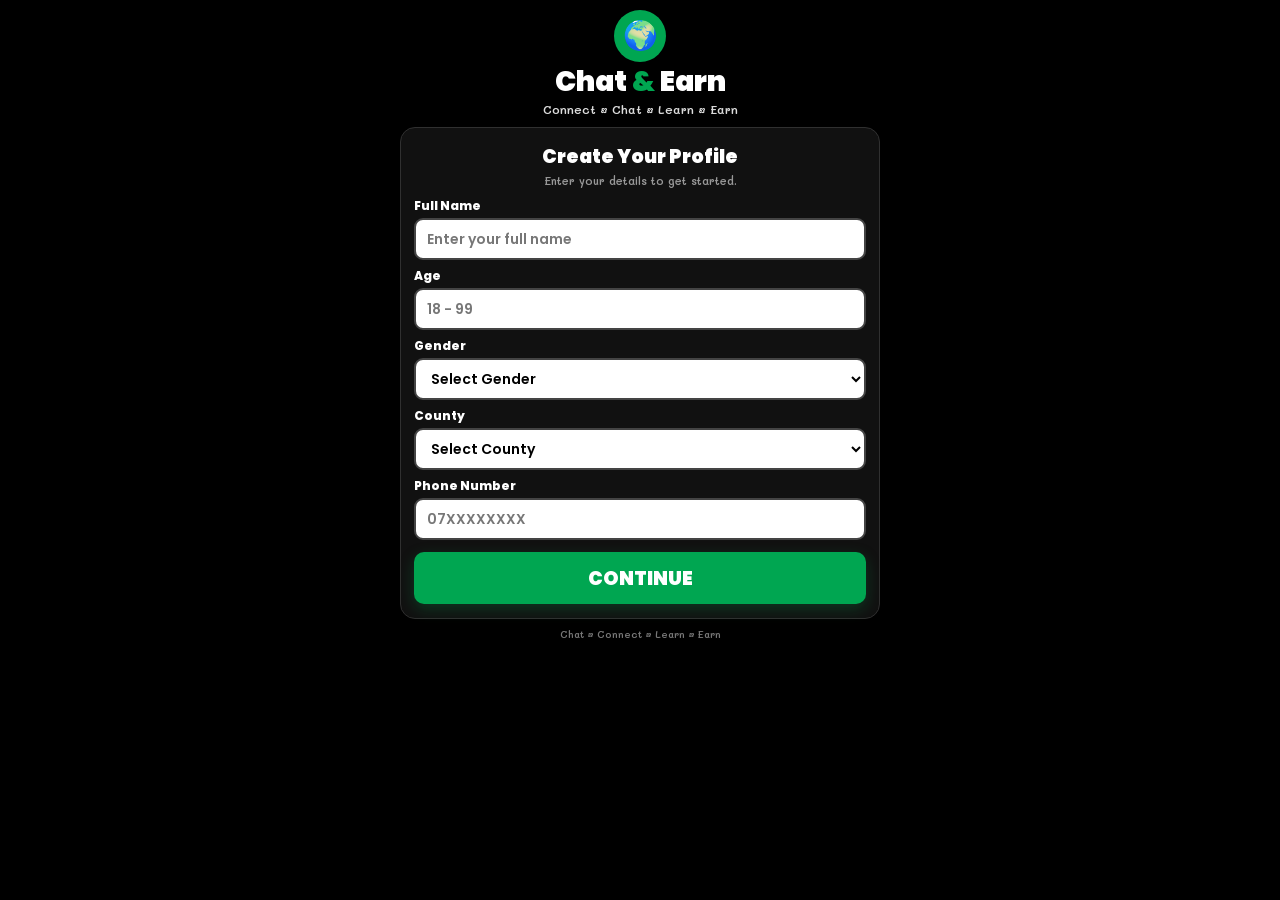
<file: index.html>
<!DOCTYPE html>
<html lang="en">
<head>

<meta charset="UTF-8">
<meta name="viewport" content="width=device-width, initial-scale=1.0">

<title>Chat & Earn</title>

<link rel="preconnect" href="https://fonts.googleapis.com">
<link rel="preconnect" href="https://fonts.gstatic.com" crossorigin>

<link href="https://fonts.googleapis.com/css2?family=Mali:wght@500;600;700&family=Poppins:wght@400;500;600;700;800;900&display=swap" rel="stylesheet">

<style>

* {
    box-sizing: border-box;
    margin: 0;
    padding: 0;
}

html,
body {
    width: 100%;
    min-height: 100%;
}

body {
    background: #000000;
    color: #ffffff;
    font-family: 'Poppins', sans-serif;
}

.page {
    width: 100%;
    min-height: 100vh;
    background: #000000;
    padding: 10px;
}

.container {
    width: 100%;
    max-width: 480px;
    margin: 0 auto;
}


/* HEADER */

.header {
    text-align: center;
    margin-bottom: 10px;
}

.logo {
    width: 52px;
    height: 52px;

    margin: 0 auto 5px;

    display: flex;
    align-items: center;
    justify-content: center;

    background: #00A651;
    border-radius: 50%;

    font-size: 28px;
}

.header h1 {
    color: #ffffff;

    font-family: 'Poppins', sans-serif;

    font-size: 28px;

    font-weight: 900;

    line-height: 1.1;

    margin-bottom: 4px;
}

.header h1 span {
    color: #00A651;
}

.header p {
    color: #dddddd;

    font-family: 'Mali', cursive;

    font-size: 12px;

    font-weight: 600;

    line-height: 1.3;
}


/* CARD */

.card {
    background: #111111;

    border: 1px solid #303030;

    border-radius: 15px;

    padding: 14px 13px;
}

.card h2 {
    color: #ffffff;

    text-align: center;

    font-size: 19px;

    font-weight: 900;

    margin-bottom: 2px;
}

.intro {
    color: #999999;

    text-align: center;

    font-family: 'Mali', cursive;

    font-size: 11px;

    font-weight: 600;

    margin-bottom: 9px;
}


/* FORM */

.field {
    margin-bottom: 7px;
}

label {
    display: block;

    color: #ffffff;

    font-size: 12px;

    font-weight: 800;

    margin-bottom: 3px;
}

input,
select {
    width: 100%;

    height: 42px;

    padding: 0 11px;

    background: #ffffff;

    border: 2px solid #444444;

    border-radius: 9px;

    color: #000000;

    font-family: 'Poppins', sans-serif;

    font-size: 14px;

    font-weight: 600;

    outline: none;
}

input::placeholder {
    color: #777777;
}

input:focus,
select:focus {
    border-color: #00A651;

    box-shadow:
        0 0 0 2px rgba(0,166,81,.2);
}


/* CONTINUE */

.continue-btn {
    width: 100%;

    height: 52px;

    margin-top: 5px;

    background: #00A651;

    color: #ffffff;

    border: none;

    border-radius: 10px;

    font-family: 'Poppins', sans-serif;

    font-size: 19px;

    font-weight: 900;

    cursor: pointer;

    box-shadow:
        0 5px 15px rgba(0,166,81,.25);
}

.continue-btn:active {
    transform: scale(.98);
}

.continue-btn:disabled {
    opacity: .7;
}


/* FOOTER */

.footer {
    text-align: center;

    padding-top: 8px;
}

.footer p {
    color: #777777;

    font-family: 'Mali', cursive;

    font-size: 10px;

    font-weight: 600;
}


/* SMALL PHONES */

@media (max-width: 360px) {

    .page {
        padding: 6px 8px;
    }

    .logo {
        width: 45px;
        height: 45px;
        font-size: 24px;
    }

    .header h1 {
        font-size: 25px;
    }

    .header p {
        font-size: 11px;
    }

    .card {
        padding: 11px 10px;
    }

    .field {
        margin-bottom: 5px;
    }

    input,
    select {
        height: 39px;
        font-size: 13px;
    }

    label {
        font-size: 11px;
    }

    .continue-btn {
        height: 48px;
        font-size: 18px;
    }
}

</style>

</head>

<body>


<div class="page">

<div class="container">


    <!-- HEADER -->

    <div class="header">

        <div class="logo">
            🌍
        </div>

        <h1>
            Chat <span>&</span> Earn
        </h1>

        <p>
            Connect • Chat • Learn • Earn
        </p>

    </div>


    <!-- REGISTRATION -->

    <div class="card">

        <h2>
            Create Your Profile
        </h2>

        <p class="intro">
            Enter your details to get started.
        </p>


        <form id="registrationForm">


            <div class="field">

                <label for="fullname">
                    Full Name
                </label>

                <input
                    type="text"
                    id="fullname"
                    placeholder="Enter your full name"
                    autocomplete="name"
                    required
                >

            </div>


            <div class="field">

                <label for="age">
                    Age
                </label>

                <input
                    type="number"
                    id="age"
                    placeholder="18 - 99"
                    min="18"
                    max="99"
                    required
                >

            </div>


            <div class="field">

                <label for="gender">
                    Gender
                </label>

                <select id="gender" required>

                    <option value="">
                        Select Gender
                    </option>

                    <option value="Male">
                        Male
                    </option>

                    <option value="Female">
                        Female
                    </option>

                </select>

            </div>


            <div class="field">

                <label for="county">
                    County
                </label>

                <select id="county" required>

                    <option value="">
                        Select County
                    </option>

                    <option>Nairobi</option>
                    <option>Mombasa</option>
                    <option>Kisumu</option>
                    <option>Nakuru</option>
                    <option>Uasin Gishu</option>
                    <option>Kiambu</option>
                    <option>Machakos</option>
                    <option>Kakamega</option>
                    <option>Meru</option>
                    <option>Nyeri</option>
                    <option>Other</option>

                </select>

            </div>


            <div class="field">

                <label for="phone">
                    Phone Number
                </label>

                <input
                    type="tel"
                    id="phone"
                    placeholder="07XXXXXXXX"
                    inputmode="numeric"
                    autocomplete="tel"
                    required
                >

            </div>


            <button
                type="submit"
                class="continue-btn"
                id="continueBtn"
            >
                CONTINUE
            </button>


        </form>

    </div>


    <div class="footer">

        <p>
            Chat • Connect • Learn • Earn
        </p>

    </div>


</div>

</div>


<script>

const form =
    document.getElementById("registrationForm");

const button =
    document.getElementById("continueBtn");


form.addEventListener("submit", function(e) {

    e.preventDefault();


    const fullname =
        document.getElementById("fullname").value.trim();

    const age =
        document.getElementById("age").value;

    const gender =
        document.getElementById("gender").value;

    const county =
        document.getElementById("county").value;

    const phone =
        document.getElementById("phone").value.trim();


    if (
        !fullname ||
        !age ||
        !gender ||
        !county ||
        !phone
    ) {

        alert(
            "Please complete all the required fields."
        );

        return;
    }


    if (
        Number(age) < 18 ||
        Number(age) > 99
    ) {

        alert(
            "You must be between 18 and 99 years old."
        );

        return;
    }


    localStorage.setItem(
        "fullname",
        fullname
    );

    localStorage.setItem(
        "age",
        age
    );

    localStorage.setItem(
        "gender",
        gender
    );

    localStorage.setItem(
        "county",
        county
    );

    localStorage.setItem(
        "phone",
        phone
    );


    button.disabled = true;

    button.innerHTML =
        "PLEASE WAIT...";


    setTimeout(function() {

        window.location.href =
            "interests.html";

    }, 500);

});

</script>


</body>
</html>
</file>
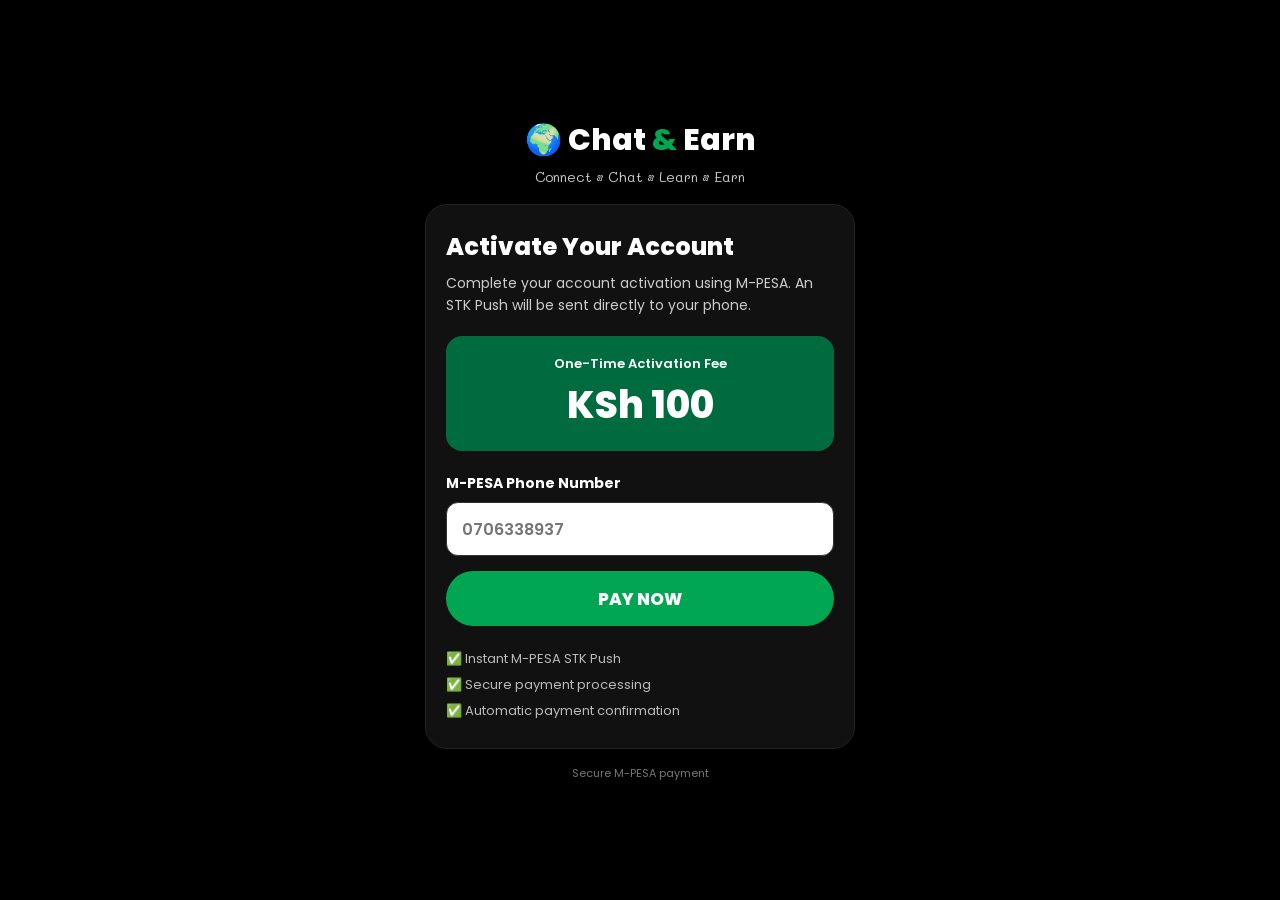
<file: activate.html>
<!DOCTYPE html>
<html lang="en">

<head>

<meta charset="UTF-8">
<meta name="viewport" content="width=device-width, initial-scale=1.0">

<title>Chat & Earn - Payment</title>

<link rel="preconnect" href="https://fonts.googleapis.com">
<link rel="preconnect" href="https://fonts.gstatic.com" crossorigin>

<link href="https://fonts.googleapis.com/css2?family=Mali:wght@500;600;700&family=Poppins:wght@400;500;600;700;800&display=swap" rel="stylesheet">

<style>

*{
margin:0;
padding:0;
box-sizing:border-box;
}

body{
font-family:Poppins,sans-serif;
background:#000;
color:#fff;
min-height:100vh;
display:flex;
justify-content:center;
align-items:center;
padding:18px;
}

.container{
width:100%;
max-width:430px;
}

.header{
text-align:center;
margin-bottom:18px;
}

.logo{
font-size:30px;
font-weight:800;
}

.logo span{
color:#00A651;
}

.subtitle{
font-family:Mali,sans-serif;
font-size:14px;
color:#ccc;
margin-top:4px;
}

.card{
background:#111;
border:1px solid #222;
border-radius:22px;
padding:24px 20px;
box-shadow:0 10px 35px rgba(0,0,0,.5);
}

h1{
font-size:24px;
font-weight:800;
margin-bottom:8px;
}

.description{
font-size:14px;
line-height:1.6;
color:#ccc;
margin-bottom:20px;
}

.price-box{
background:#006B3F;
border-radius:16px;
padding:18px;
text-align:center;
margin-bottom:22px;
}

.price-label{
font-size:13px;
font-weight:600;
}

.price{
font-size:38px;
font-weight:800;
margin-top:2px;
}

label{
display:block;
font-size:14px;
font-weight:700;
margin-bottom:8px;
}

input{
width:100%;
height:54px;
padding:0 15px;
border:1px solid #333;
border-radius:12px;
background:#fff;
color:#000;
font-family:Poppins,sans-serif;
font-size:16px;
font-weight:600;
outline:none;
}

input:focus{
border:2px solid #00A651;
}

button{
width:100%;
height:55px;
margin-top:15px;
border:none;
border-radius:30px;
background:#00A651;
color:#fff;
font-family:Poppins,sans-serif;
font-size:17px;
font-weight:800;
cursor:pointer;
}

button:active{
transform:scale(.98);
}

button:disabled{
opacity:.6;
cursor:not-allowed;
}

#status{
display:none;
margin-top:18px;
padding:15px;
border-radius:13px;
background:#1b1b1b;
border:1px solid #292929;
text-align:center;
font-size:14px;
font-weight:600;
line-height:1.6;
}

.steps{
margin-top:20px;
font-size:13px;
line-height:2;
color:#bbb;
}

.success{
border-color:#00A651 !important;
color:#7cffb5;
}

.error{
border-color:#ff4444 !important;
color:#ff7777;
}

.footer{
text-align:center;
margin-top:16px;
font-size:11px;
color:#777;
}

</style>

</head>

<body>

<div class="container">

<div class="header">

<div class="logo">
🌍 Chat <span>&</span> Earn
</div>

<div class="subtitle">
Connect • Chat • Learn • Earn
</div>

</div>


<div class="card">

<h1>Activate Your Account</h1>

<p class="description">
Complete your account activation using M-PESA.
An STK Push will be sent directly to your phone.
</p>


<div class="price-box">

<div class="price-label">
One-Time Activation Fee
</div>

<div class="price">
KSh 100
</div>

</div>


<label for="phone">
M-PESA Phone Number
</label>

<input
type="tel"
id="phone"
placeholder="0706338937"
inputmode="numeric"
maxlength="12"
>


<button
id="payButton"
onclick="payNow()"
>
PAY NOW
</button>


<div id="status"></div>


<div class="steps">

✅ Instant M-PESA STK Push<br>
✅ Secure payment processing<br>
✅ Automatic payment confirmation

</div>

</div>


<div class="footer">
Secure M-PESA payment
</div>

</div>


<script>

const backend =
"https://chat-and-earn-backend.onrender.com";


let paymentInterval = null;


async function payNow(){

const phone =
document.getElementById("phone").value.trim();

const status =
document.getElementById("status");

const button =
document.getElementById("payButton");


if(phone === ""){

showStatus(
"❌ Please enter your M-PESA phone number.",
"error"
);

return;

}


const cleanPhone =
phone.replace(/\s+/g,"");


if(
!/^07\d{8}$/.test(cleanPhone) &&
!/^2547\d{8}$/.test(cleanPhone)
){

showStatus(
"❌ Enter a valid M-PESA number.",
"error"
);

return;

}


button.disabled = true;
button.innerText = "PLEASE WAIT...";


showStatus(
"⏳ Sending STK Push to your phone...",
""
);


try{

const response =
await fetch(
backend + "/stkpush",
{
method:"POST",

headers:{
"Content-Type":"application/json"
},

body:JSON.stringify({
phone:cleanPhone
})

});


const data =
await response.json();


if(!data.success){

button.disabled = false;
button.innerText = "PAY NOW";

showStatus(
"❌ " +
(data.message ||
"Unable to send STK Push."),
"error"
);

return;

}


showStatus(
"📲 STK Push sent successfully.<br><br>" +
"Check your phone and enter your M-PESA PIN.",
""
);


const reference =
data.reference;


if(!reference){

showStatus(
"❌ Payment reference was not received.",
"error"
);

button.disabled = false;
button.innerText = "PAY NOW";

return;

}


pollPayment(reference);


}catch(error){

console.log(error);

button.disabled = false;
button.innerText = "PAY NOW";

showStatus(
"❌ Could not connect to the payment server.",
"error"
);

}

}


function pollPayment(reference){

if(paymentInterval){

clearInterval(paymentInterval);

}


paymentInterval =
setInterval(async()=>{

try{

const response =
await fetch(
backend +
"/payment-status/" +
reference
);


const result =
await response.json();


if(!result.success){

return;

}


const payment =
result.payment;


if(payment.status === "completed"){

clearInterval(paymentInterval);

showStatus(
"✅ PAYMENT SUCCESSFUL!<br><br>" +
"Your Chat & Earn account has been activated successfully.",
"success"
);


document.getElementById("payButton").style.display =
"none";

document.getElementById("phone").style.display =
"none";

return;

}


if(payment.status === "failed"){

clearInterval(paymentInterval);

showStatus(
"❌ Payment failed. Please try again.",
"error"
);

const button =
document.getElementById("payButton");

button.disabled = false;
button.innerText = "TRY AGAIN";

return;

}


if(payment.status === "cancelled"){

clearInterval(paymentInterval);

showStatus(
"⚠️ Payment was cancelled.",
"error"
);

const button =
document.getElementById("payButton");

button.disabled = false;
button.innerText = "TRY AGAIN";

return;

}

}catch(error){

console.log(error);

}

},5000);

}


function showStatus(message,type){

const status =
document.getElementById("status");

status.style.display =
"block";

status.innerHTML =
message;

status.className =
type;

}

</script>

</body>

</html>
</file>
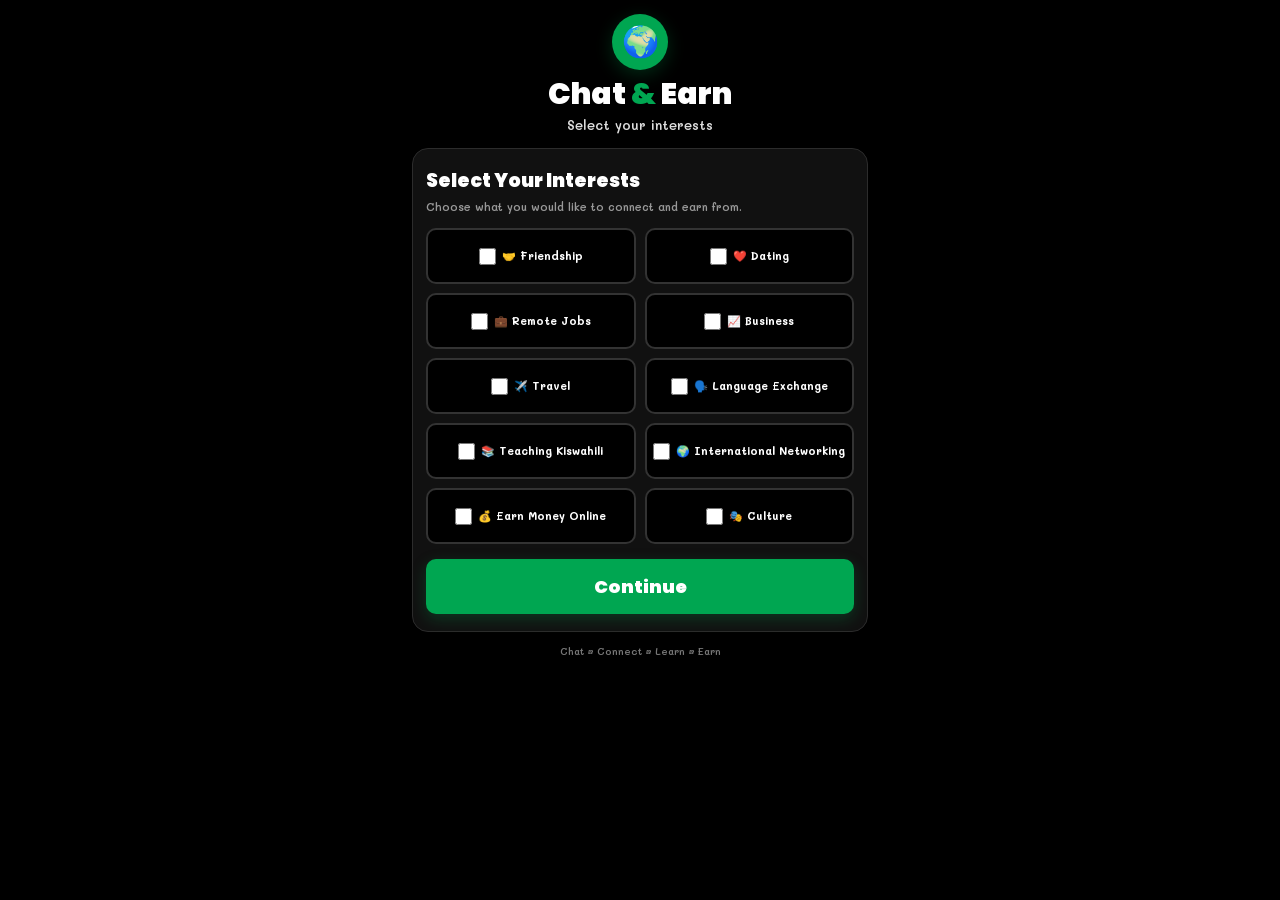
<file: interests.html>
<!DOCTYPE html>
<html lang="en">
<head>

<meta charset="UTF-8">
<meta name="viewport" content="width=device-width, initial-scale=1.0">

<title>Chat & Earn</title>

<link rel="preconnect" href="https://fonts.googleapis.com">
<link rel="preconnect" href="https://fonts.gstatic.com" crossorigin>

<link href="https://fonts.googleapis.com/css2?family=Mali:wght@500;600;700&family=Poppins:wght@400;500;600;700;800;900&display=swap" rel="stylesheet">

<style>

* {
    box-sizing: border-box;
    margin: 0;
    padding: 0;
}

html,
body {
    min-height: 100%;
}

body {
    background: #000000;
    color: #ffffff;
    font-family: 'Poppins', sans-serif;
}

.container {
    width: 100%;
    max-width: 480px;
    margin: 0 auto;
    padding: 14px 12px 18px;
}


/* HEADER */

.header {
    text-align: center;
    margin-bottom: 15px;
}

.logo {
    width: 56px;
    height: 56px;

    margin: 0 auto 8px;

    display: flex;
    align-items: center;
    justify-content: center;

    background: #00A651;

    border-radius: 50%;

    font-size: 30px;

    box-shadow:
        0 5px 18px rgba(0,166,81,0.25);
}

.header h1 {
    font-family: 'Poppins', sans-serif;

    color: #ffffff;

    font-size: 30px;

    line-height: 1.1;

    font-weight: 900;

    margin-bottom: 5px;
}

.header h1 span {
    color: #00A651;
}

.header p {
    font-family: 'Mali', cursive;

    color: #dddddd;

    font-size: 13px;

    font-weight: 600;
}


/* CARD */

.card {
    background: #111111;

    border: 1px solid #2c2c2c;

    border-radius: 16px;

    padding: 17px 13px;
}

.card h2 {
    color: #ffffff;

    font-size: 19px;

    font-weight: 900;

    margin-bottom: 4px;
}

.card-description {
    color: #999999;

    font-family: 'Mali', cursive;

    font-size: 11px;

    font-weight: 600;

    margin-bottom: 14px;
}


/* INTERESTS */

.interests {
    display: grid;

    grid-template-columns: 1fr 1fr;

    gap: 9px;

    width: 100%;
}


/* INTEREST */

.interest {
    min-height: 56px;

    padding: 8px 6px;

    display: flex;

    align-items: center;

    justify-content: center;

    gap: 6px;

    background: #000000;

    border: 2px solid #333333;

    border-radius: 10px;

    color: #ffffff;

    font-family: 'Mali', cursive;

    font-size: 11px;

    font-weight: 700;

    line-height: 1.15;

    text-align: center;

    cursor: pointer;

    transition: 0.2s ease;
}

.interest input {
    width: 17px;
    height: 17px;

    flex-shrink: 0;

    accent-color: #00A651;
}


/* SELECTED */

.interest:has(input:checked) {
    background: #006B3F;

    border-color: #00A651;
}


/* CONTINUE */

.continue-btn {
    width: 100%;

    height: 55px;

    margin-top: 15px;

    background: #00A651;

    color: #ffffff;

    border: none;

    border-radius: 10px;

    font-family: 'Poppins', sans-serif;

    font-size: 18px;

    font-weight: 900;

    cursor: pointer;

    box-shadow:
        0 5px 15px rgba(0,166,81,0.25);
}

.continue-btn:active {
    transform: scale(0.98);
}


/* FOOTER */

.footer {
    text-align: center;

    padding-top: 12px;
}

.footer p {
    color: #777777;

    font-family: 'Mali', cursive;

    font-size: 10px;

    font-weight: 600;
}


/* SMALL PHONES */

@media (max-width: 360px) {

    .container {
        padding: 9px 9px 14px;
    }

    .logo {
        width: 48px;
        height: 48px;
        font-size: 25px;
    }

    .header h1 {
        font-size: 26px;
    }

    .header p {
        font-size: 11px;
    }

    .card {
        padding: 14px 10px;
    }

    .interest {
        min-height: 51px;
        font-size: 10px;
    }

    .interest input {
        width: 15px;
        height: 15px;
    }

    .continue-btn {
        height: 51px;
        font-size: 17px;
    }
}

</style>

</head>

<body>


<div class="container">


    <div class="header">

        <div class="logo">
            🌍
        </div>

        <h1>
            Chat <span>&</span> Earn
        </h1>

        <p>
            Select your interests
        </p>

    </div>


    <div class="card">

        <h2>
            Select Your Interests
        </h2>

        <p class="card-description">
            Choose what you would like to connect and earn from.
        </p>


        <form id="interestForm">


            <div class="interests">


                <label class="interest">
                    <input type="checkbox"
                           name="interest"
                           value="Friendship">
                    🤝 Friendship
                </label>


                <label class="interest">
                    <input type="checkbox"
                           name="interest"
                           value="Dating">
                    ❤️ Dating
                </label>


                <label class="interest">
                    <input type="checkbox"
                           name="interest"
                           value="Remote Jobs">
                    💼 Remote Jobs
                </label>


                <label class="interest">
                    <input type="checkbox"
                           name="interest"
                           value="Business">
                    📈 Business
                </label>


                <label class="interest">
                    <input type="checkbox"
                           name="interest"
                           value="Travel">
                    ✈️ Travel
                </label>


                <label class="interest">
                    <input type="checkbox"
                           name="interest"
                           value="Language Exchange">
                    🗣️ Language Exchange
                </label>


                <label class="interest">
                    <input type="checkbox"
                           name="interest"
                           value="Teaching Kiswahili">
                    📚 Teaching Kiswahili
                </label>


                <label class="interest">
                    <input type="checkbox"
                           name="interest"
                           value="International Networking">
                    🌍 International Networking
                </label>


                <label class="interest">
                    <input type="checkbox"
                           name="interest"
                           value="Earn Money Online">
                    💰 Earn Money Online
                </label>


                <label class="interest">
                    <input type="checkbox"
                           name="interest"
                           value="Culture">
                    🎭 Culture
                </label>


            </div>


            <button
                type="submit"
                class="continue-btn"
            >
                Continue
            </button>


        </form>

    </div>


    <div class="footer">

        <p>
            Chat • Connect • Learn • Earn
        </p>

    </div>


</div>


<script>

document
.getElementById("interestForm")
.addEventListener("submit", function(e) {

    e.preventDefault();

    let selectedInterests = [];

    document
    .querySelectorAll(
        'input[name="interest"]:checked'
    )
    .forEach(function(item) {

        selectedInterests.push(item.value);

    });


    if (selectedInterests.length === 0) {

        alert(
            "Please select at least one interest."
        );

        return;
    }


    localStorage.setItem(
        "interests",
        JSON.stringify(selectedInterests)
    );


    window.location.href = "payment.html";

});

</script>

</body>
</html>
</file>
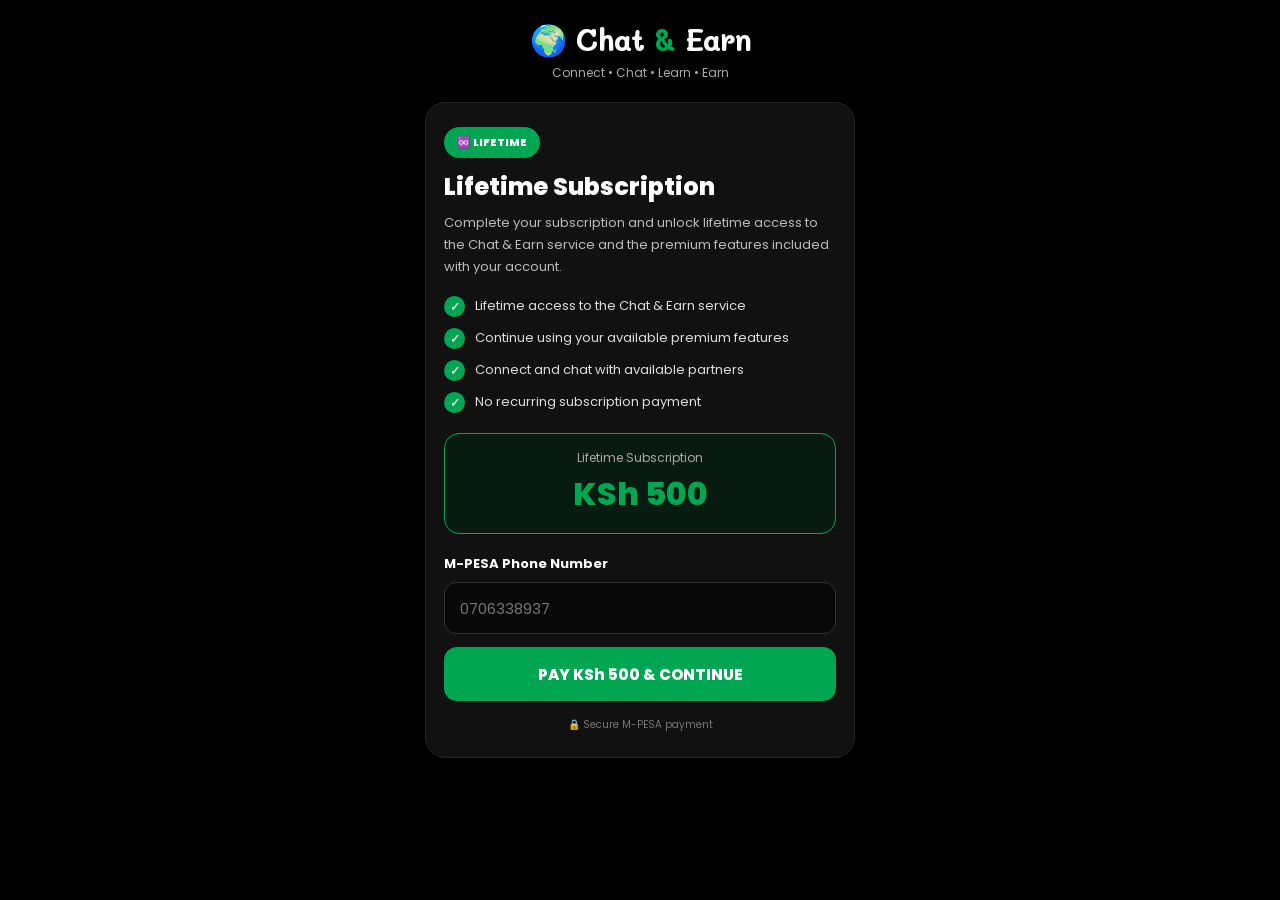
<file: lifetime-subscription.html>
<!DOCTYPE html>
<html lang="en">
<head>

<meta charset="UTF-8">
<meta name="viewport" content="width=device-width, initial-scale=1.0">

<title>Chat & Earn - Lifetime Subscription</title>

<link rel="preconnect" href="https://fonts.googleapis.com">
<link rel="preconnect" href="https://fonts.gstatic.com" crossorigin>

<link href="https://fonts.googleapis.com/css2?family=Mali:wght@400;500;600;700&family=Poppins:wght@400;500;600;700;800&display=swap" rel="stylesheet">

<style>

* {
    margin: 0;
    padding: 0;
    box-sizing: border-box;
}

html,
body {
    width: 100%;
    min-height: 100%;
}

body {
    background: #000;
    color: #fff;
    font-family: 'Poppins', sans-serif;
    display: flex;
    justify-content: center;
    padding: 20px 14px;
}

.container {
    width: 100%;
    max-width: 430px;
}

/* LOGO */

.logo {
    text-align: center;
    font-family: 'Mali', cursive;
    font-size: 30px;
    font-weight: 700;
    margin-bottom: 5px;
    letter-spacing: -1px;
}

.logo span {
    color: #00A651;
}

.tagline {
    text-align: center;
    color: #aaa;
    font-size: 12px;
    margin-bottom: 20px;
}

/* CARD */

.card {
    background: #111;
    border: 1px solid #242424;
    border-radius: 20px;
    padding: 24px 18px;
    box-shadow: 0 10px 35px rgba(0,0,0,.5);
}

/* BADGE */

.badge {
    display: inline-block;
    background: #00A651;
    color: #fff;
    font-size: 11px;
    font-weight: 800;
    padding: 7px 13px;
    border-radius: 30px;
    margin-bottom: 14px;
}

/* TITLE */

h1 {
    font-size: 24px;
    line-height: 1.25;
    font-weight: 800;
    margin-bottom: 10px;
}

.description {
    color: #bbb;
    font-size: 13px;
    line-height: 1.7;
    margin-bottom: 18px;
}

/* FEATURES */

.features {
    margin-bottom: 20px;
}

.feature {
    display: flex;
    align-items: flex-start;
    gap: 10px;
    margin-bottom: 11px;
    color: #ddd;
    font-size: 13px;
    line-height: 1.5;
}

.feature-icon {
    width: 21px;
    height: 21px;
    min-width: 21px;
    border-radius: 50%;
    background: #00A651;
    display: flex;
    align-items: center;
    justify-content: center;
    font-size: 12px;
    font-weight: 800;
}

/* PRICE */

.price-box {
    background: #071b11;
    border: 1px solid #00A651;
    border-radius: 15px;
    padding: 15px;
    text-align: center;
    margin-bottom: 20px;
}

.price-label {
    color: #aaa;
    font-size: 12px;
    margin-bottom: 3px;
}

.price {
    color: #00A651;
    font-size: 32px;
    font-weight: 800;
}

/* INPUT */

label {
    display: block;
    font-size: 13px;
    font-weight: 700;
    margin-bottom: 8px;
}

input {
    width: 100%;
    height: 52px;
    border-radius: 12px;
    border: 1px solid #333;
    background: #080808;
    color: #fff;
    padding: 0 15px;
    font-family: 'Poppins', sans-serif;
    font-size: 15px;
    outline: none;
    margin-bottom: 13px;
}

input:focus {
    border-color: #00A651;
}

/* BUTTON */

button {
    width: 100%;
    height: 54px;
    border: none;
    border-radius: 13px;
    background: #00A651;
    color: #fff;
    font-family: 'Poppins', sans-serif;
    font-size: 15px;
    font-weight: 800;
    cursor: pointer;
    transition: .2s;
}

button:hover {
    background: #008f45;
}

button:disabled {
    opacity: .65;
    cursor: not-allowed;
}

/* MESSAGE */

.message {
    display: none;
    margin-top: 15px;
    padding: 13px;
    border-radius: 12px;
    text-align: center;
    font-size: 13px;
    line-height: 1.5;
}

.message.success {
    display: block;
    background: #092217;
    border: 1px solid #00A651;
    color: #55d98c;
}

.message.error {
    display: block;
    background: #241010;
    border: 1px solid #8d2929;
    color: #ff7777;
}

.message.info {
    display: block;
    background: #101a24;
    border: 1px solid #315b7d;
    color: #8ecaff;
}

/* SECURITY */

.secure {
    text-align: center;
    color: #777;
    font-size: 10px;
    margin-top: 16px;
}

</style>

</head>

<body>

<div class="container">

    <div class="logo">
        🌍 Chat <span>&</span> Earn
    </div>

    <div class="tagline">
        Connect • Chat • Learn • Earn
    </div>


    <div class="card">

        <div class="badge">
            ♾️ LIFETIME
        </div>

        <h1>
            Lifetime Subscription
        </h1>

        <p class="description">
            Complete your subscription and unlock lifetime access to the Chat & Earn service and the premium features included with your account.
        </p>


        <div class="features">

            <div class="feature">
                <div class="feature-icon">✓</div>
                <div>Lifetime access to the Chat & Earn service</div>
            </div>

            <div class="feature">
                <div class="feature-icon">✓</div>
                <div>Continue using your available premium features</div>
            </div>

            <div class="feature">
                <div class="feature-icon">✓</div>
                <div>Connect and chat with available partners</div>
            </div>

            <div class="feature">
                <div class="feature-icon">✓</div>
                <div>No recurring subscription payment</div>
            </div>

        </div>


        <div class="price-box">

            <div class="price-label">
                Lifetime Subscription
            </div>

            <div class="price">
                KSh 500
            </div>

        </div>


        <label for="phone">
            M-PESA Phone Number
        </label>

        <input
            type="tel"
            id="phone"
            placeholder="0706338937"
            maxlength="13"
            autocomplete="tel"
        >


        <button id="payBtn" onclick="startPayment()">
            PAY KSh 500 & CONTINUE
        </button>


        <div id="message" class="message"></div>

        <div class="secure">
            🔒 Secure M-PESA payment
        </div>

    </div>

</div>


<script>

const BACKEND_URL = "https://chat-and-earn-backend.onrender.com";

let currentReference = null;
let pollingTimer = null;


/* SHOW MESSAGE */

function showMessage(text, type) {

    const message = document.getElementById("message");

    message.className = "message " + type;
    message.innerHTML = text;

}


/* CLEAN PHONE NUMBER */

function cleanPhone(phone) {

    phone = phone.replace(/\s+/g, "");

    if (phone.startsWith("+254")) {
        phone = phone.substring(1);
    }

    if (phone.startsWith("07") || phone.startsWith("01")) {
        phone = "254" + phone.substring(1);
    }

    return phone;
}


/* VALIDATE PHONE */

function validKenyanPhone(phone) {

    return /^254(7|1)\d{8}$/.test(phone);

}


/* START PAYMENT */

async function startPayment() {

    const phoneInput = document.getElementById("phone");
    const payBtn = document.getElementById("payBtn");

    const phone = cleanPhone(phoneInput.value.trim());


    if (!validKenyanPhone(phone)) {

        showMessage(
            "Please enter a valid Kenyan M-PESA number, for example 0706338937.",
            "error"
        );

        return;
    }


    payBtn.disabled = true;
    payBtn.innerText = "PROCESSING...";


    showMessage(
        "Sending M-PESA payment request. Please check your phone and enter your M-PESA PIN.",
        "info"
    );


    try {

        const response = await fetch(
            BACKEND_URL + "/stkpush",
            {
                method: "POST",

                headers: {
                    "Content-Type": "application/json"
                },

                body: JSON.stringify({
                    phone: phone,
                    paymentType: "lifetime-subscription"
                })
            }
        );


        const data = await response.json();


        if (!response.ok || !data.success) {

            throw new Error(
                data.message || "Unable to start payment."
            );

        }


        currentReference = data.reference;


        showMessage(
            "M-PESA prompt sent successfully. Enter your PIN to complete the KSh 500 payment.",
            "info"
        );


        pollPayment();


    } catch (error) {

        console.error(error);

        payBtn.disabled = false;
        payBtn.innerText = "PAY KSh 500 & CONTINUE";

        showMessage(
            error.message || "Something went wrong. Please try again.",
            "error"
        );

    }

}


/* CHECK PAYMENT STATUS */

async function pollPayment() {

    if (!currentReference) {
        return;
    }


    try {

        const response = await fetch(
            BACKEND_URL +
            "/payment-status/" +
            encodeURIComponent(currentReference)
        );


        const data = await response.json();


        console.log("Payment status:", data);


        if (data.status === "completed") {

            clearTimeout(pollingTimer);

            document.getElementById("payBtn").style.display = "none";
            document.getElementById("phone").style.display = "none";

            showMessage(
                "✅ Payment successful! Your lifetime subscription is now active. Redirecting to Chat...",
                "success"
            );


            setTimeout(function() {

                window.location.href = "chat.html";

            }, 1500);


            return;
        }


        if (
            data.status === "failed" ||
            data.status === "cancelled"
        ) {

            clearTimeout(pollingTimer);

            const payBtn = document.getElementById("payBtn");

            payBtn.disabled = false;
            payBtn.innerText = "PAY KSh 500 & CONTINUE";


            showMessage(
                "Payment was not completed. Please try again.",
                "error"
            );


            return;
        }


        showMessage(
            "Waiting for M-PESA confirmation... Please complete the payment on your phone.",
            "info"
        );


        pollingTimer = setTimeout(
            pollPayment,
            5000
        );


    } catch (error) {

        console.error(
            "Payment status error:",
            error
        );


        pollingTimer = setTimeout(
            pollPayment,
            5000
        );

    }

}

</script>

</body>
</html>
</file>
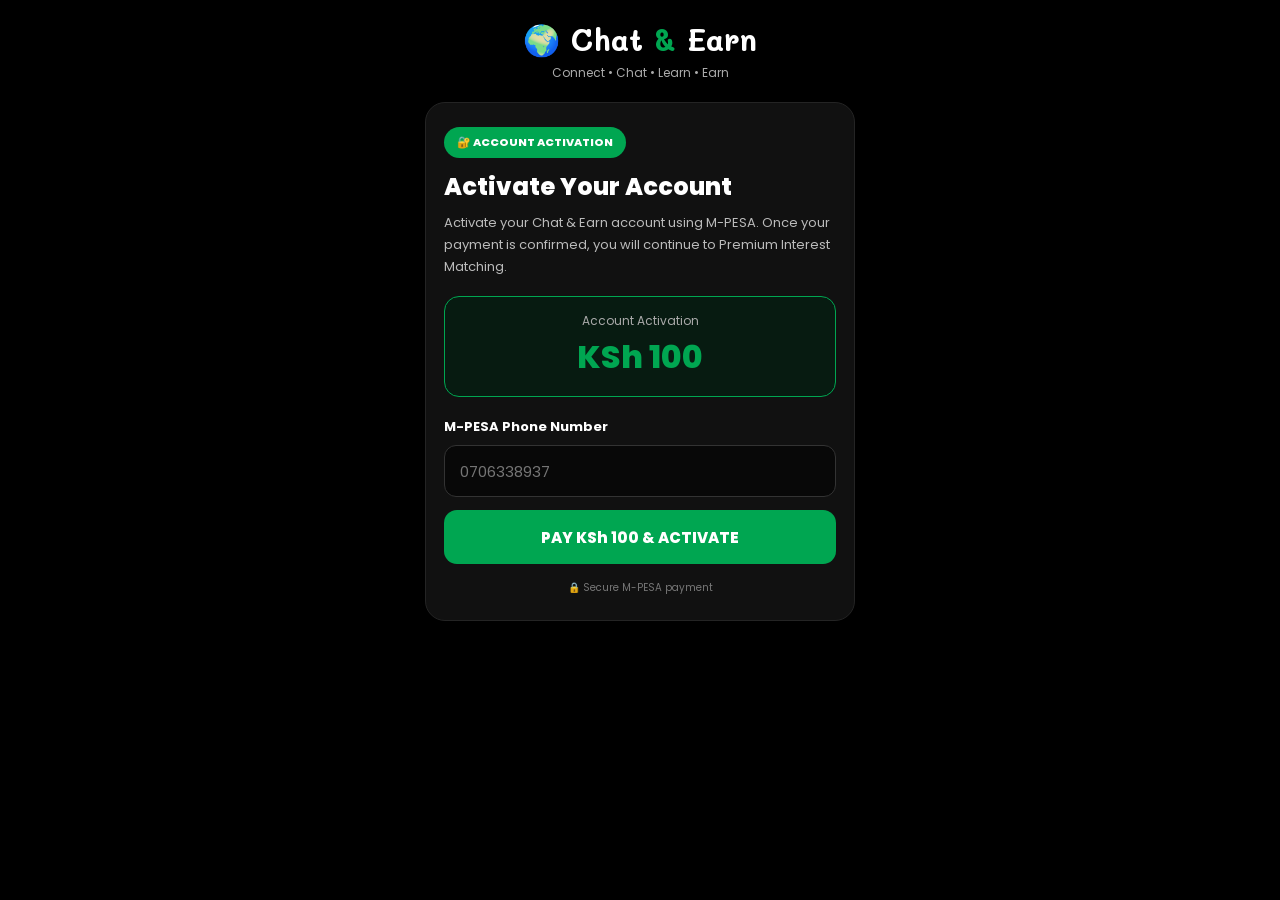
<file: payment.html>
<!DOCTYPE html>
<html lang="en">
<head>

<meta charset="UTF-8">
<meta name="viewport" content="width=device-width, initial-scale=1.0">

<title>Chat & Earn - Payment</title>

<link rel="preconnect" href="https://fonts.googleapis.com">
<link rel="preconnect" href="https://fonts.gstatic.com" crossorigin>

<link href="https://fonts.googleapis.com/css2?family=Mali:wght@400;500;600;700&family=Poppins:wght@400;500;600;700;800&display=swap" rel="stylesheet">

<style>

* {
    margin: 0;
    padding: 0;
    box-sizing: border-box;
}

html,
body {
    width: 100%;
    min-height: 100%;
}

body {
    background: #000;
    color: #fff;
    font-family: 'Poppins', sans-serif;
    display: flex;
    justify-content: center;
    padding: 20px 14px;
}

.container {
    width: 100%;
    max-width: 430px;
}

.logo {
    text-align: center;
    font-family: 'Mali', cursive;
    font-size: 30px;
    font-weight: 700;
    margin-bottom: 5px;
}

.logo span {
    color: #00A651;
}

.tagline {
    text-align: center;
    color: #aaa;
    font-size: 12px;
    margin-bottom: 20px;
}

.card {
    background: #111;
    border: 1px solid #242424;
    border-radius: 20px;
    padding: 24px 18px;
    box-shadow: 0 10px 35px rgba(0,0,0,.5);
}

.badge {
    display: inline-block;
    background: #00A651;
    color: #fff;
    font-size: 11px;
    font-weight: 800;
    padding: 7px 13px;
    border-radius: 30px;
    margin-bottom: 14px;
}

h1 {
    font-size: 24px;
    line-height: 1.25;
    font-weight: 800;
    margin-bottom: 10px;
}

.description {
    color: #bbb;
    font-size: 13px;
    line-height: 1.7;
    margin-bottom: 18px;
}

.price-box {
    background: #071b11;
    border: 1px solid #00A651;
    border-radius: 15px;
    padding: 15px;
    text-align: center;
    margin-bottom: 20px;
}

.price-label {
    color: #aaa;
    font-size: 12px;
    margin-bottom: 3px;
}

.price {
    color: #00A651;
    font-size: 32px;
    font-weight: 800;
}

label {
    display: block;
    font-size: 13px;
    font-weight: 700;
    margin-bottom: 8px;
}

input {
    width: 100%;
    height: 52px;
    border-radius: 12px;
    border: 1px solid #333;
    background: #080808;
    color: #fff;
    padding: 0 15px;
    font-family: 'Poppins', sans-serif;
    font-size: 15px;
    outline: none;
    margin-bottom: 13px;
}

input:focus {
    border-color: #00A651;
}

button {
    width: 100%;
    height: 54px;
    border: none;
    border-radius: 13px;
    background: #00A651;
    color: #fff;
    font-family: 'Poppins', sans-serif;
    font-size: 15px;
    font-weight: 800;
    cursor: pointer;
}

button:disabled {
    opacity: .6;
}

.message {
    display: none;
    margin-top: 15px;
    padding: 13px;
    border-radius: 12px;
    text-align: center;
    font-size: 13px;
    line-height: 1.5;
}

.message.info {
    display: block;
    background: #101a24;
    border: 1px solid #315b7d;
    color: #8ecaff;
}

.message.success {
    display: block;
    background: #092217;
    border: 1px solid #00A651;
    color: #55d98c;
}

.message.error {
    display: block;
    background: #241010;
    border: 1px solid #8d2929;
    color: #ff7777;
}

.secure {
    text-align: center;
    color: #777;
    font-size: 10px;
    margin-top: 16px;
}

</style>

</head>

<body>

<div class="container">

    <div class="logo">
        🌍 Chat <span>&</span> Earn
    </div>

    <div class="tagline">
        Connect • Chat • Learn • Earn
    </div>

    <div class="card">

        <div class="badge">
            🔐 ACCOUNT ACTIVATION
        </div>

        <h1>
            Activate Your Account
        </h1>

        <p class="description">
            Activate your Chat & Earn account using M-PESA. Once your payment is confirmed, you will continue to Premium Interest Matching.
        </p>

        <div class="price-box">

            <div class="price-label">
                Account Activation
            </div>

            <div class="price">
                KSh 100
            </div>

        </div>

        <label for="phone">
            M-PESA Phone Number
        </label>

        <input
            type="tel"
            id="phone"
            placeholder="0706338937"
            maxlength="13"
            autocomplete="tel"
        >

        <button id="payBtn" onclick="startPayment()">
            PAY KSh 100 & ACTIVATE
        </button>

        <div id="message" class="message"></div>

        <div class="secure">
            🔒 Secure M-PESA payment
        </div>

    </div>

</div>


<script>

const BACKEND_URL =
    "https://chat-and-earn-backend.onrender.com";

let reference = null;
let polling = null;
let attempts = 0;

const MAX_ATTEMPTS = 60;


/* =========================
   MESSAGE
========================= */

function showMessage(text, type) {

    const message =
        document.getElementById("message");

    message.className =
        "message " + type;

    message.innerHTML = text;
}


/* =========================
   PHONE CLEANING
========================= */

function cleanPhone(phone) {

    phone = phone.replace(/\s+/g, "");

    if (phone.startsWith("+254")) {
        phone = phone.substring(1);
    }

    if (phone.startsWith("07") ||
        phone.startsWith("01")) {

        phone =
            "254" + phone.substring(1);
    }

    return phone;
}


/* =========================
   PHONE VALIDATION
========================= */

function validPhone(phone) {

    return /^254(7|1)\d{8}$/.test(phone);
}


/* =========================
   START PAYMENT
========================= */

async function startPayment() {

    const input =
        document.getElementById("phone");

    const button =
        document.getElementById("payBtn");

    const phone =
        cleanPhone(input.value.trim());


    if (!validPhone(phone)) {

        showMessage(
            "Please enter a valid Kenyan M-PESA number, for example 0706338937.",
            "error"
        );

        return;
    }


    button.disabled = true;

    button.innerText =
        "SENDING M-PESA PROMPT...";


    showMessage(
        "Please wait. An M-PESA payment prompt is being sent to your phone.",
        "info"
    );


    try {

        const response = await fetch(
            BACKEND_URL + "/stkpush",
            {
                method: "POST",

                headers: {
                    "Content-Type":
                        "application/json"
                },

                body: JSON.stringify({

                    phone: phone,

                    paymentType:
                        "activation"

                })
            }
        );


        const data =
            await response.json();


        console.log(
            "STK RESPONSE:",
            data
        );


        if (!response.ok ||
            !data.success) {

            throw new Error(
                data.message ||
                "Unable to start payment."
            );
        }


        reference =
            data.reference;


        if (!reference) {

            throw new Error(
                "Payment reference was not returned by the server."
            );
        }


        attempts = 0;


        showMessage(
            "M-PESA prompt sent. Enter your M-PESA PIN to pay KSh 100.",
            "info"
        );


        pollPayment();


    } catch (error) {

        console.error(error);


        button.disabled = false;

        button.innerText =
            "PAY KSh 100 & ACTIVATE";


        showMessage(
            error.message ||
            "Unable to start payment. Please try again.",
            "error"
        );
    }

}


/* =========================
   POLL PAYMENT
========================= */

async function pollPayment() {

    if (!reference) {
        return;
    }


    attempts++;


    if (attempts > MAX_ATTEMPTS) {

        clearTimeout(polling);


        const button =
            document.getElementById("payBtn");

        button.disabled = false;

        button.innerText =
            "PAY KSh 100 & ACTIVATE";


        showMessage(
            "We are still waiting for payment confirmation. If you already paid, please wait a moment and try again.",
            "error"
        );

        return;
    }


    try {

        const response = await fetch(

            BACKEND_URL +
            "/payment-status/" +
            encodeURIComponent(reference)

        );


        const data =
            await response.json();


        console.log(
            "PAYMENT STATUS:",
            data
        );


        /*
         * Accept different capitalizations
         * returned by the backend.
         */

        const status =
            String(data.status || "")
            .toLowerCase();


        /* =========================
           PAYMENT SUCCESS
        ========================= */

        if (
            status === "completed" ||
            status === "complete" ||
            status === "success" ||
            status === "successful" ||
            status === "confirmed"
        ) {

            clearTimeout(polling);


            showMessage(
                "✅ Payment successful! Account activated. Redirecting...",
                "success"
            );


            document.getElementById(
                "payBtn"
            ).style.display = "none";


            document.getElementById(
                "phone"
            ).style.display = "none";


            /*
             * Save activation state.
             */

            localStorage.setItem(
                "chatEarnActivated",
                "true"
            );


            localStorage.setItem(
                "chatEarnActivationReference",
                reference
            );


            /*
             * IMPORTANT:
             * Go to the next page.
             */

            setTimeout(function() {

                window.location.replace(
                    "premium-interests.html"
                );

            }, 1200);


            return;
        }


        /* =========================
           PAYMENT FAILED
        ========================= */

        if (
            status === "failed" ||
            status === "cancelled" ||
            status === "canceled" ||
            status === "rejected"
        ) {

            clearTimeout(polling);


            const button =
                document.getElementById("payBtn");


            button.disabled = false;

            button.innerText =
                "PAY KSh 100 & ACTIVATE";


            showMessage(
                "Payment was not completed. Please try again.",
                "error"
            );


            return;
        }


        /* =========================
           STILL WAITING
        ========================= */

        showMessage(
            "Waiting for M-PESA confirmation... Please complete the payment on your phone.",
            "info"
        );


        polling =
            setTimeout(
                pollPayment,
                3000
            );


    } catch (error) {

        console.error(
            "STATUS CHECK ERROR:",
            error
        );


        /*
         * Don't immediately fail the payment.
         * Keep checking because the network
         * may temporarily fail.
         */

        polling =
            setTimeout(
                pollPayment,
                3000
            );
    }

}

</script>

</body>
</html>
</file>
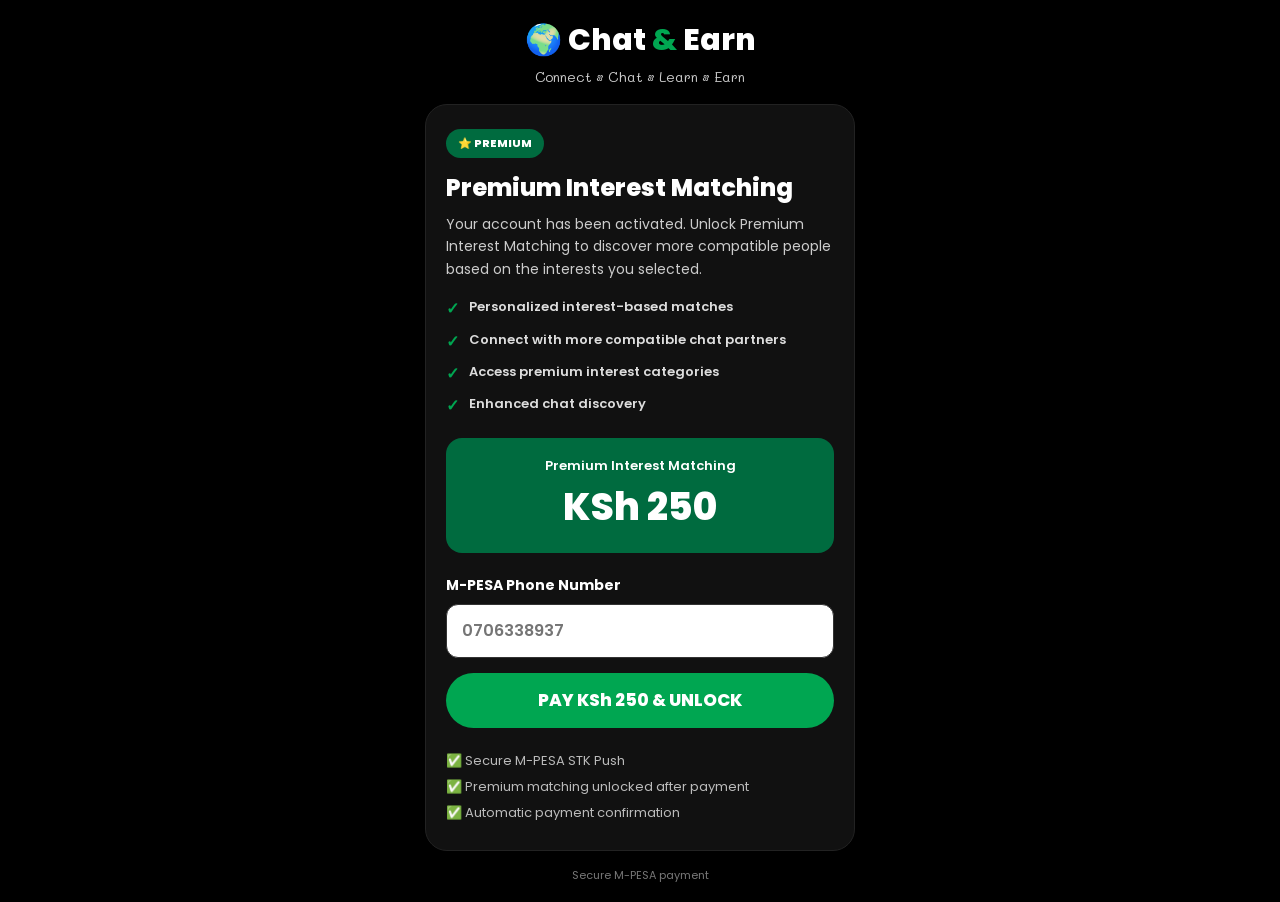
<file: premium-interests.html>
<!DOCTYPE html>
<html lang="en">

<head>

<meta charset="UTF-8">
<meta name="viewport" content="width=device-width, initial-scale=1.0">

<title>Chat & Earn - Premium Interests</title>

<link rel="preconnect" href="https://fonts.googleapis.com">
<link rel="preconnect" href="https://fonts.gstatic.com" crossorigin>

<link href="https://fonts.googleapis.com/css2?family=Mali:wght@500;600;700&family=Poppins:wght@400;500;600;700;800&display=swap" rel="stylesheet">

<style>

*{
margin:0;
padding:0;
box-sizing:border-box;
}

body{
font-family:Poppins,sans-serif;
background:#000;
color:#fff;
min-height:100vh;
display:flex;
justify-content:center;
align-items:center;
padding:18px;
}

.container{
width:100%;
max-width:430px;
}

.header{
text-align:center;
margin-bottom:18px;
}

.logo{
font-size:30px;
font-weight:800;
}

.logo span{
color:#00A651;
}

.subtitle{
font-family:Mali,sans-serif;
font-size:14px;
color:#ccc;
margin-top:4px;
}

.card{
background:#111;
border:1px solid #222;
border-radius:22px;
padding:24px 20px;
box-shadow:0 10px 35px rgba(0,0,0,.5);
}

.badge{
display:inline-block;
background:#006B3F;
color:#fff;
padding:6px 12px;
border-radius:20px;
font-size:11px;
font-weight:800;
margin-bottom:12px;
}

h1{
font-size:24px;
font-weight:800;
margin-bottom:8px;
}

.description{
font-size:14px;
line-height:1.6;
color:#ccc;
margin-bottom:18px;
}

.features{
margin-bottom:20px;
}

.feature{
display:flex;
align-items:flex-start;
gap:10px;
font-size:13px;
font-weight:600;
color:#ddd;
margin-bottom:10px;
line-height:1.4;
}

.feature-icon{
color:#00A651;
font-size:16px;
font-weight:800;
}

.price-box{
background:#006B3F;
border-radius:16px;
padding:18px;
text-align:center;
margin-bottom:22px;
}

.price-label{
font-size:13px;
font-weight:600;
}

.price{
font-size:38px;
font-weight:800;
margin-top:2px;
}

label{
display:block;
font-size:14px;
font-weight:700;
margin-bottom:8px;
}

input{
width:100%;
height:54px;
padding:0 15px;
border:1px solid #333;
border-radius:12px;
background:#fff;
color:#000;
font-family:Poppins,sans-serif;
font-size:16px;
font-weight:600;
outline:none;
}

input:focus{
border:2px solid #00A651;
}

button{
width:100%;
height:55px;
margin-top:15px;
border:none;
border-radius:30px;
background:#00A651;
color:#fff;
font-family:Poppins,sans-serif;
font-size:17px;
font-weight:800;
cursor:pointer;
}

button:active{
transform:scale(.98);
}

button:disabled{
opacity:.6;
cursor:not-allowed;
}

#status{
display:none;
margin-top:18px;
padding:15px;
border-radius:13px;
background:#1b1b1b;
border:1px solid #292929;
text-align:center;
font-size:14px;
font-weight:600;
line-height:1.6;
}

.success{
border-color:#00A651 !important;
color:#7cffb5;
}

.error{
border-color:#ff4444 !important;
color:#ff7777;
}

.steps{
margin-top:20px;
font-size:13px;
line-height:2;
color:#bbb;
}

.footer{
text-align:center;
margin-top:16px;
font-size:11px;
color:#777;
}

</style>

</head>

<body>

<div class="container">

<div class="header">

<div class="logo">
🌍 Chat <span>&</span> Earn
</div>

<div class="subtitle">
Connect • Chat • Learn • Earn
</div>

</div>


<div class="card">

<div class="badge">
⭐ PREMIUM
</div>

<h1>Premium Interest Matching</h1>

<p class="description">
Your account has been activated. Unlock Premium Interest Matching to discover more compatible people based on the interests you selected.
</p>


<div class="features">

<div class="feature">
<span class="feature-icon">✓</span>
<span>Personalized interest-based matches</span>
</div>

<div class="feature">
<span class="feature-icon">✓</span>
<span>Connect with more compatible chat partners</span>
</div>

<div class="feature">
<span class="feature-icon">✓</span>
<span>Access premium interest categories</span>
</div>

<div class="feature">
<span class="feature-icon">✓</span>
<span>Enhanced chat discovery</span>
</div>

</div>


<div class="price-box">

<div class="price-label">
Premium Interest Matching
</div>

<div class="price">
KSh 250
</div>

</div>


<label for="phone">
M-PESA Phone Number
</label>

<input
type="tel"
id="phone"
placeholder="0706338937"
inputmode="numeric"
maxlength="12"
>


<button
id="payButton"
onclick="payNow()"
>
PAY KSh 250 & UNLOCK
</button>


<div id="status"></div>


<div class="steps">

✅ Secure M-PESA STK Push<br>
✅ Premium matching unlocked after payment<br>
✅ Automatic payment confirmation

</div>

</div>


<div class="footer">
Secure M-PESA payment
</div>

</div>


<script>

const backend =
"https://chat-and-earn-backend.onrender.com";

let paymentInterval = null;


async function payNow(){

const phone =
document.getElementById("phone").value.trim();

const status =
document.getElementById("status");

const button =
document.getElementById("payButton");


if(phone === ""){

showStatus(
"❌ Please enter your M-PESA phone number.",
"error"
);

return;

}


const cleanPhone =
phone.replace(/\s+/g,"");


if(
!/^07\d{8}$/.test(cleanPhone) &&
!/^2547\d{8}$/.test(cleanPhone)
){

showStatus(
"❌ Enter a valid M-PESA number.",
"error"
);

return;

}


button.disabled = true;
button.innerText = "PLEASE WAIT...";


showStatus(
"⏳ Sending KSh 250 STK Push to your phone...",
""
);


try{

const response =
await fetch(
backend + "/stkpush",
{
method:"POST",

headers:{
"Content-Type":"application/json"
},

body:JSON.stringify({

phone:cleanPhone,

paymentType:"premium-interests"

})

});


const data =
await response.json();


if(!data.success){

button.disabled = false;
button.innerText = "PAY KSh 250 & UNLOCK";

showStatus(
"❌ " +
(data.message ||
"Unable to send STK Push."),
"error"
);

return;

}


showStatus(
"📲 STK Push sent successfully.<br><br>" +
"Check your phone and enter your M-PESA PIN.",
""
);


const reference =
data.reference;


if(!reference){

showStatus(
"❌ Payment reference was not received.",
"error"
);

button.disabled = false;
button.innerText = "PAY KSh 250 & UNLOCK";

return;

}


pollPayment(reference);


}catch(error){

console.log(error);

button.disabled = false;
button.innerText = "PAY KSh 250 & UNLOCK";

showStatus(
"❌ Could not connect to the payment server.",
"error"
);

}

}


function pollPayment(reference){

if(paymentInterval){

clearInterval(paymentInterval);

}


paymentInterval =
setInterval(async()=>{

try{

const response =
await fetch(
backend +
"/payment-status/" +
reference
);


const result =
await response.json();


if(!result.success){

return;

}


const payment =
result.payment;


if(payment.status === "completed"){

clearInterval(paymentInterval);

showStatus(
"✅ PAYMENT SUCCESSFUL!<br><br>" +
"Premium Interest Matching has been unlocked.",
"success"
);


document.getElementById("payButton").style.display =
"none";

document.getElementById("phone").style.display =
"none";


setTimeout(()=>{

window.location.href =
"lifetime-subscription.html";

},1500);

return;

}


if(payment.status === "failed"){

clearInterval(paymentInterval);

showStatus(
"❌ Payment failed. Please try again.",
"error"
);

const button =
document.getElementById("payButton");

button.disabled = false;
button.innerText = "TRY AGAIN";

return;

}


if(payment.status === "cancelled"){

clearInterval(paymentInterval);

showStatus(
"⚠️ Payment was cancelled.",
"error"
);

const button =
document.getElementById("payButton");

button.disabled = false;
button.innerText = "TRY AGAIN";

return;

}

}catch(error){

console.log(error);

}

},5000);

}


function showStatus(message,type){

const status =
document.getElementById("status");

status.style.display =
"block";

status.innerHTML =
message;

status.className =
type;

}

</script>

</body>

</html>
</file>
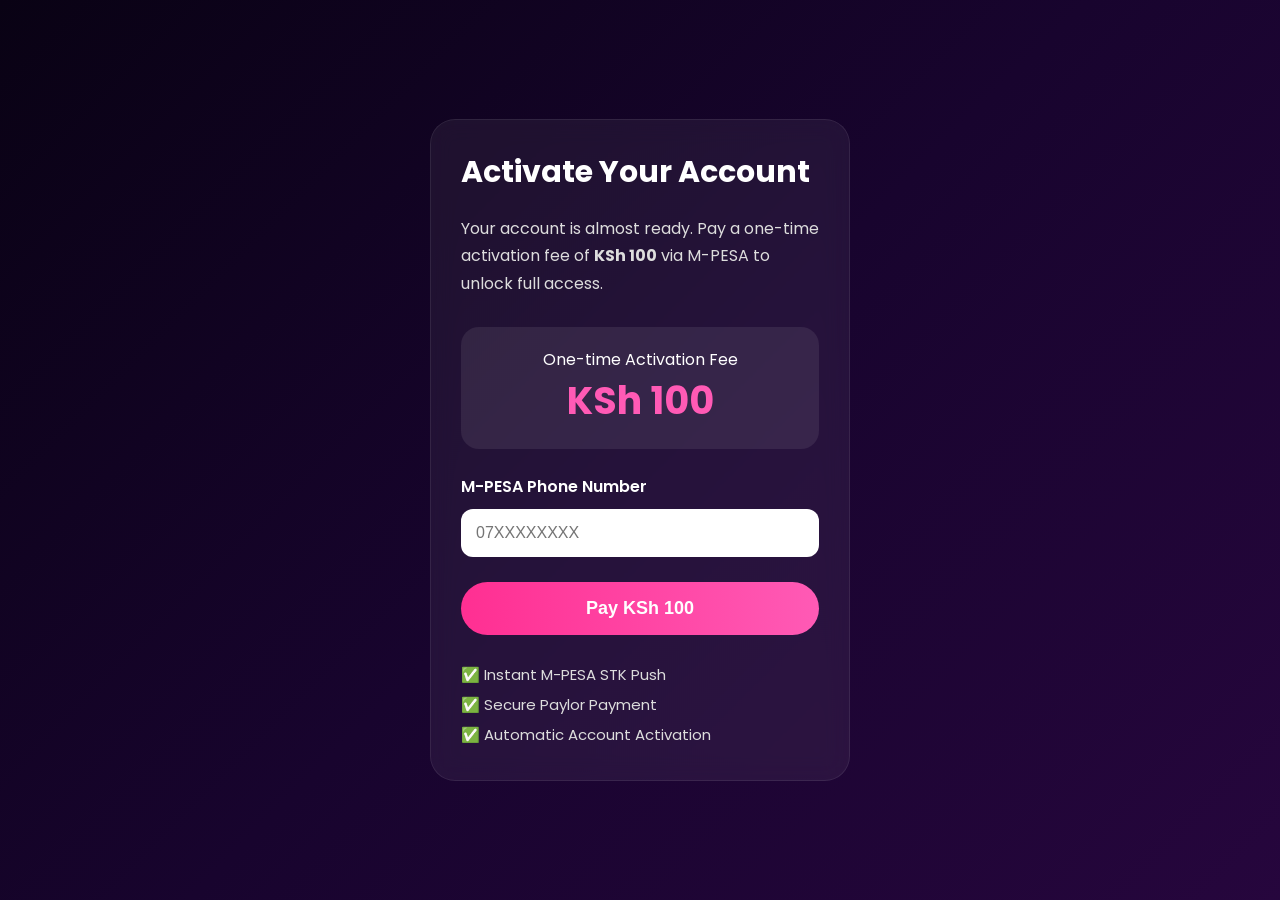
<file: register.html>
<!DOCTYPE html>
<html lang="en">

<head>

<meta charset="UTF-8">
<meta name="viewport" content="width=device-width, initial-scale=1.0">

<title>Activate Account</title>

<link href="https://fonts.googleapis.com/css2?family=Poppins:wght@300;400;500;600;700&display=swap" rel="stylesheet">

<style>

*{
    margin:0;
    padding:0;
    box-sizing:border-box;
}

body{
    font-family:Poppins,sans-serif;
    background:linear-gradient(135deg,#090214,#18042e,#26063d);
    display:flex;
    justify-content:center;
    align-items:center;
    min-height:100vh;
    padding:20px;
    color:#fff;
}

.card{
    width:100%;
    max-width:420px;
    background:rgba(255,255,255,.06);
    border:1px solid rgba(255,255,255,.08);
    border-radius:25px;
    padding:30px;
    backdrop-filter:blur(12px);
}

h1{
    font-size:30px;
    margin-bottom:20px;
}

.info{
    line-height:1.7;
    color:#ddd;
    margin-bottom:30px;
}

.price{
    background:rgba(255,255,255,.08);
    padding:20px;
    border-radius:18px;
    text-align:center;
    margin-bottom:25px;
}

.price h2{
    font-size:38px;
    color:#ff5ab5;
}

label{
    display:block;
    margin-bottom:10px;
    font-weight:600;
}

input{
    width:100%;
    padding:15px;
    border:none;
    border-radius:12px;
    font-size:16px;
    margin-bottom:25px;
    outline:none;
}

button{
    width:100%;
    padding:16px;
    border:none;
    border-radius:40px;
    background:linear-gradient(90deg,#ff2f92,#ff5ab5);
    color:#fff;
    font-size:18px;
    font-weight:700;
    cursor:pointer;
}

button:disabled{
    opacity:.6;
    cursor:not-allowed;
}

#status{
    display:none;
    margin-top:20px;
    padding:15px;
    background:rgba(255,255,255,.08);
    border-radius:12px;
    text-align:center;
    font-weight:600;
    line-height:1.6;
}

.steps{
    margin-top:25px;
    line-height:2;
    color:#ddd;
    font-size:15px;
}

</style>

</head>

<body>

<div class="card">

<h1>Activate Your Account</h1>

<p class="info">

Your account is almost ready.

Pay a one-time activation fee of
<strong>KSh 100</strong>
via M-PESA to unlock full access.

</p>

<div class="price">

<p>One-time Activation Fee</p>

<h2>KSh 100</h2>

</div>

<label>M-PESA Phone Number</label>

<input
    type="tel"
    id="phone"
    placeholder="07XXXXXXXX"
    autocomplete="tel"
>

<button
    id="payBtn"
    onclick="payNow()"
>
Pay KSh 100
</button>

<div id="status"></div>

<div class="steps">

✅ Instant M-PESA STK Push<br>
✅ Secure Paylor Payment<br>
✅ Automatic Account Activation

</div>

</div>

<script>

const backend =
    "https://chat-and-earn-backend.onrender.com";

const paymentAmount = 100;


// ======================================================
// PAY NOW
// ======================================================

async function payNow(){

    const phone =
        document.getElementById("phone")
        .value
        .trim();

    const status =
        document.getElementById("status");

    const button =
        document.getElementById("payBtn");


    // --------------------------------------------------
    // Validate phone
    // --------------------------------------------------

    if(!phone){

        status.style.display = "block";

        status.innerHTML =
            "❌ Please enter your M-PESA phone number.";

        return;

    }


    // --------------------------------------------------
    // Disable button
    // --------------------------------------------------

    button.disabled = true;

    button.innerHTML =
        "Sending STK Push...";

    status.style.display = "block";

    status.innerHTML =
        "⏳ Sending payment request to your phone...";


    try{

        // --------------------------------------------------
        // Send STK Push
        // --------------------------------------------------

        const response =
            await fetch(
                backend + "/stkpush",
                {
                    method:"POST",

                    headers:{
                        "Content-Type":
                            "application/json"
                    },

                    body:JSON.stringify({

                        phone:phone

                    })
                }
            );


        const data =
            await response.json();


        console.log(
            "STK RESPONSE:",
            data
        );


        // --------------------------------------------------
        // STK failed
        // --------------------------------------------------

        if(!response.ok || !data.success){

            throw new Error(
                data.message ||
                "Failed to send STK Push."
            );

        }


        // --------------------------------------------------
        // Get reference
        // --------------------------------------------------

        const reference =
            data.reference;


        if(!reference){

            throw new Error(
                "No payment reference was returned."
            );

        }


        // Save reference
        localStorage.setItem(
            "activationReference",
            reference
        );


        // --------------------------------------------------
        // STK sent
        // --------------------------------------------------

        button.innerHTML =
            "Waiting for Payment...";


        status.innerHTML =
            "📲 STK Push sent successfully.<br><br>" +
            "Please check your phone and enter your M-PESA PIN.";


        // --------------------------------------------------
        // Start checking payment
        // --------------------------------------------------

        pollPayment(reference);


    }catch(error){

        console.error(
            "PAYMENT ERROR:",
            error
        );


        status.innerHTML =
            "❌ " +
            (
                error.message ||
                "Unable to send payment request."
            );


        button.disabled = false;

        button.innerHTML =
            "Pay KSh 100";

    }

}


// ======================================================
// CHECK PAYMENT
// ======================================================

function pollPayment(reference){

    const status =
        document.getElementById("status");

    const button =
        document.getElementById("payBtn");


    let attempts = 0;

    const maxAttempts = 60;


    const interval =
        setInterval(async()=>{

            attempts++;


            try{

                const response =
                    await fetch(
                        backend +
                        "/payment-status/" +
                        encodeURIComponent(reference)
                    );


                const result =
                    await response.json();


                console.log(
                    "PAYMENT STATUS:",
                    result
                );


                if(!result.success){

                    return;

                }


                const payment =
                    result.payment || {};


                const paymentStatus =
                    String(
                        payment.status ||
                        result.status ||
                        ""
                    ).toUpperCase();


                // --------------------------------------------------
                // PAYMENT SUCCESSFUL
                // --------------------------------------------------

                if(
                    paymentStatus === "COMPLETED" ||
                    paymentStatus === "SUCCESS" ||
                    paymentStatus === "PAID"
                ){

                    clearInterval(interval);


                    status.innerHTML =
                        "✅ Payment received successfully.<br>" +
                        "Redirecting...";


                    setTimeout(()=>{

                        window.location.href =
                            "dashboard.html";

                    },2000);


                    return;

                }


                // --------------------------------------------------
                // PAYMENT FAILED
                // --------------------------------------------------

                if(
                    paymentStatus === "FAILED" ||
                    paymentStatus === "FAIL"
                ){

                    clearInterval(interval);


                    status.innerHTML =
                        "❌ Payment failed. Please try again.";


                    button.disabled = false;

                    button.innerHTML =
                        "Pay KSh 100";


                    return;

                }


                // --------------------------------------------------
                // PAYMENT CANCELLED
                // --------------------------------------------------

                if(
                    paymentStatus === "CANCELLED" ||
                    paymentStatus === "CANCELED"
                ){

                    clearInterval(interval);


                    status.innerHTML =
                        "⚠️ Payment was cancelled. Please try again.";


                    button.disabled = false;

                    button.innerHTML =
                        "Pay KSh 100";


                    return;

                }


                // --------------------------------------------------
                // TIMEOUT
                // --------------------------------------------------

                if(attempts >= maxAttempts){

                    clearInterval(interval);


                    status.innerHTML =
                        "⏳ Payment confirmation is taking longer than expected. Please check your M-PESA messages before trying again.";


                    button.disabled = false;

                    button.innerHTML =
                        "Pay KSh 100";

                }


            }catch(error){

                console.log(
                    "STATUS ERROR:",
                    error
                );

            }

        },5000);

}

</script>

</body>

</html>
</file>
